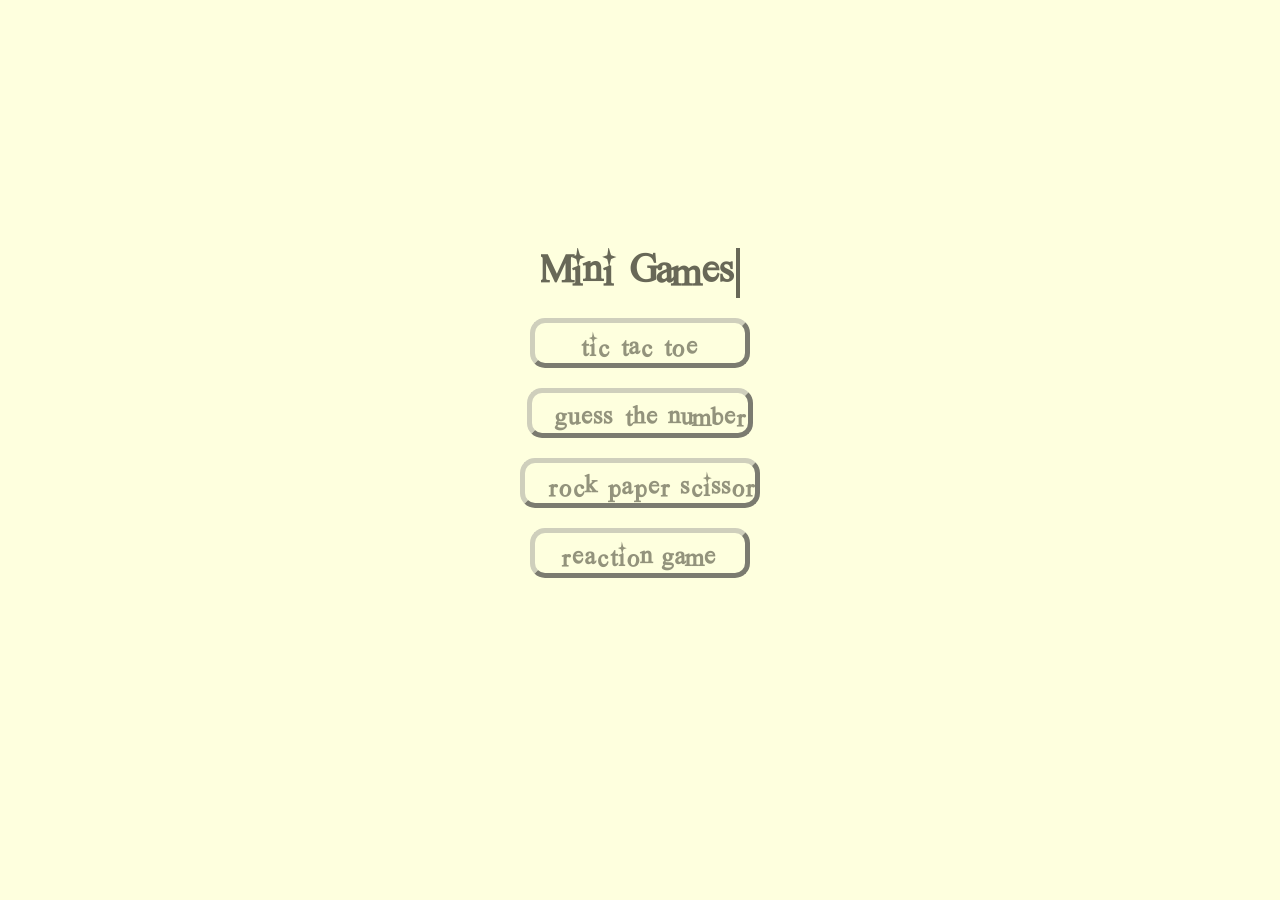
<file: index.html>
<!DOCTYPE html>
<html lang="en">
<head>
    <meta charset="UTF-8">
    <meta name="viewport" content="width=device-width, initial-scale=1.0">
    <title>Document</title>
    <link rel="icon" type="image/png" href="maslo.png">
    <link href="styl.css" rel="stylesheet">
    </head>

<body >
<div class="typewriter">
  <h1>Mini Games</h1>
</div>
<div class="res"><button onclick="location.href='page.html';" class="game--restart">tic tac toe</button>
</div>

<div class="res"><button onclick="location.href='guess.html';" class="game--restart">guess the number</button>
</div>

<div class="res"><button onclick="location.href='rock.html';" class="game--restart">rock paper scissor</button>
</div>
<div class="res"><button onclick="location.href='rec.html';" class="game--restart">reaction game</button>
</div>
</body>
</html>
</file>
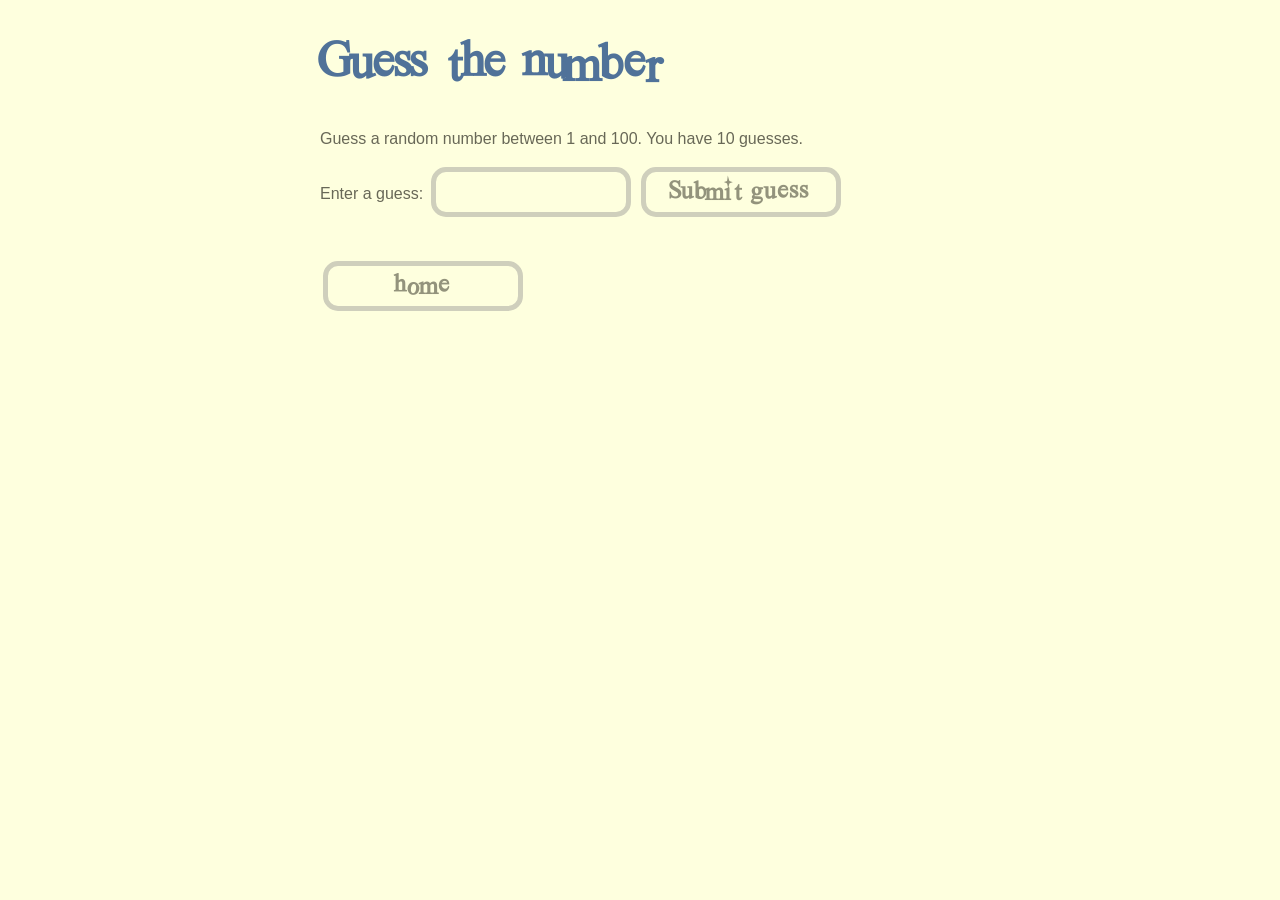
<file: guess.html>
<!DOCTYPE html>
<html lang="en">
<head>
    <meta charset="UTF-8">
    <meta name="viewport" content="width=device-width, initial-scale=1.0">
    <title>Document</title>
    <link rel="icon" type="image/png" href="maslo.png">
    <link href="guess.css" rel="stylesheet">
    </head>

<body >

  <h1>Guess the number</h1>

  <p>Guess a random number between 1 and 100. You have 10 guesses.</p>
<div class="form">
    <label for="guessField">Enter a guess:</label>
    <input
    type="number"
    min="1"
    max="100"
    required
    id="guessField"
    class="guessField"/>
    <input
    type="submit"
    value="Submit guess"
    class="guessSubmit"/>
</div>
<div class="resultParas">
    <p class="guesses"></p>
    <p class="lastResult"></p>
    <p class="lowOrHi"></p>
</div>
<div class="res"><button onclick="location.href='index.html';" class="game--restart">home</button>
</div>

<script type="module" src="guest.js"></script>

</body>
</html>
</file>
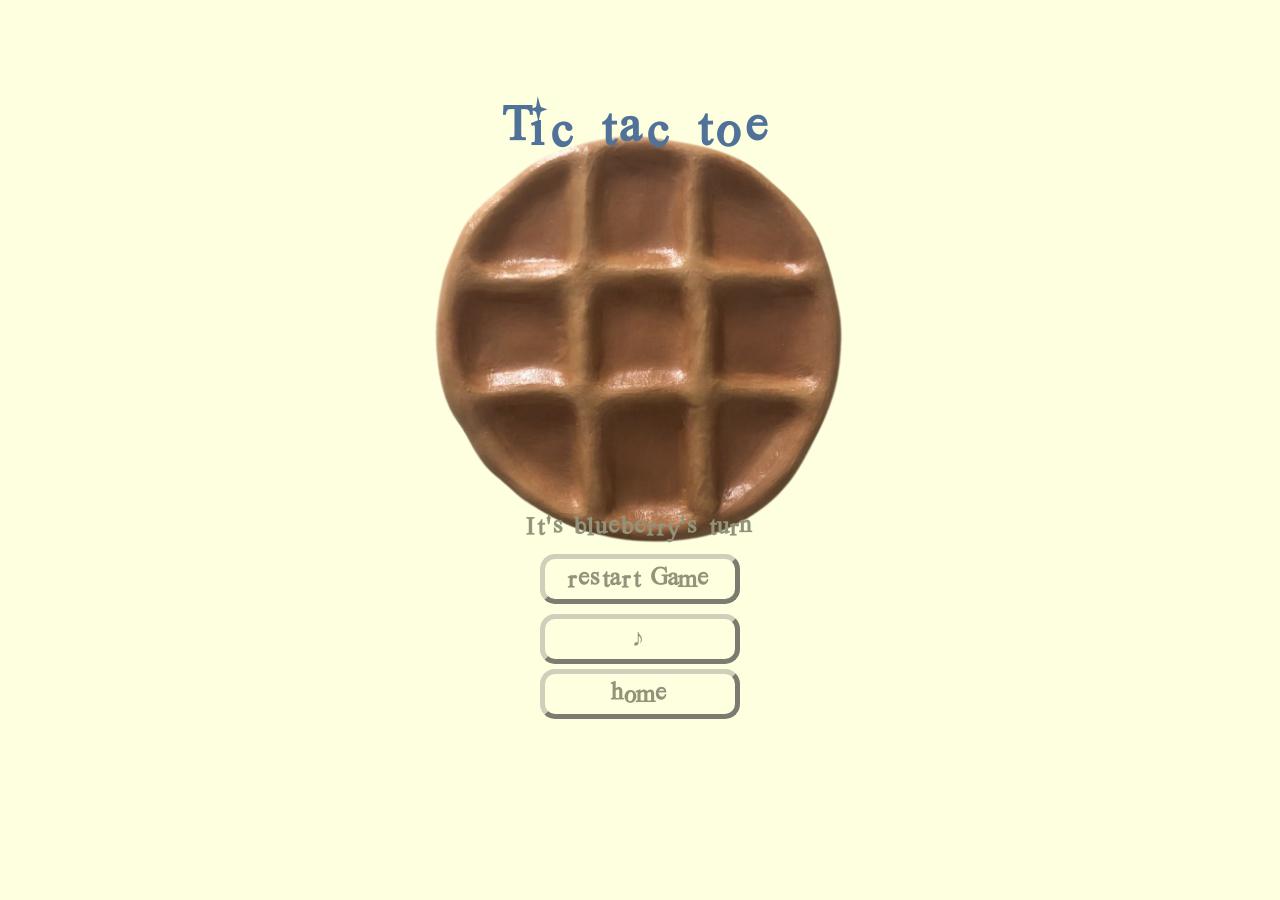
<file: page.html>
<!DOCTYPE html>
<html lang="en">
<head>
    <meta charset="UTF-8">
    <meta name="viewport" content="width=device-width, initial-scale=1.0">
    <title>Document</title>
    <link rel="icon" type="image/png" href="maslo.png">
    <link href="style.css" rel="stylesheet">
    </head>

<body>
<section class="layout">
    <h1 class="game--title">Tic tac toe</h1>
    <div class="game--container">
        <div data-cell-index="0" class="cell"></div>
        <div data-cell-index="1" class="cell"></div>
        <div data-cell-index="2" class="cell"></div>
        <div data-cell-index="3" class="cell"></div>
        <div data-cell-index="4" class="cell"></div>
        <div data-cell-index="5" class="cell"></div>
        <div data-cell-index="6" class="cell"></div>
        <div data-cell-index="7" class="cell"></div>
        <div data-cell-index="8" class="cell"></div>
    </div>
    <div class="game--status">It's blueberry's turn</div>
    <button class="game--restart">restart Game</button>
</section>
    <div class="sounds">
        <button class="sound" data-sound="song.mp3">♪</button>
    </div>

    <div class="sounds">
        <a href="index.html"><button class="sound" >home</button></a>
    </div>
<script type="module" src="script.js"></script>
</body>
</html>
</file>
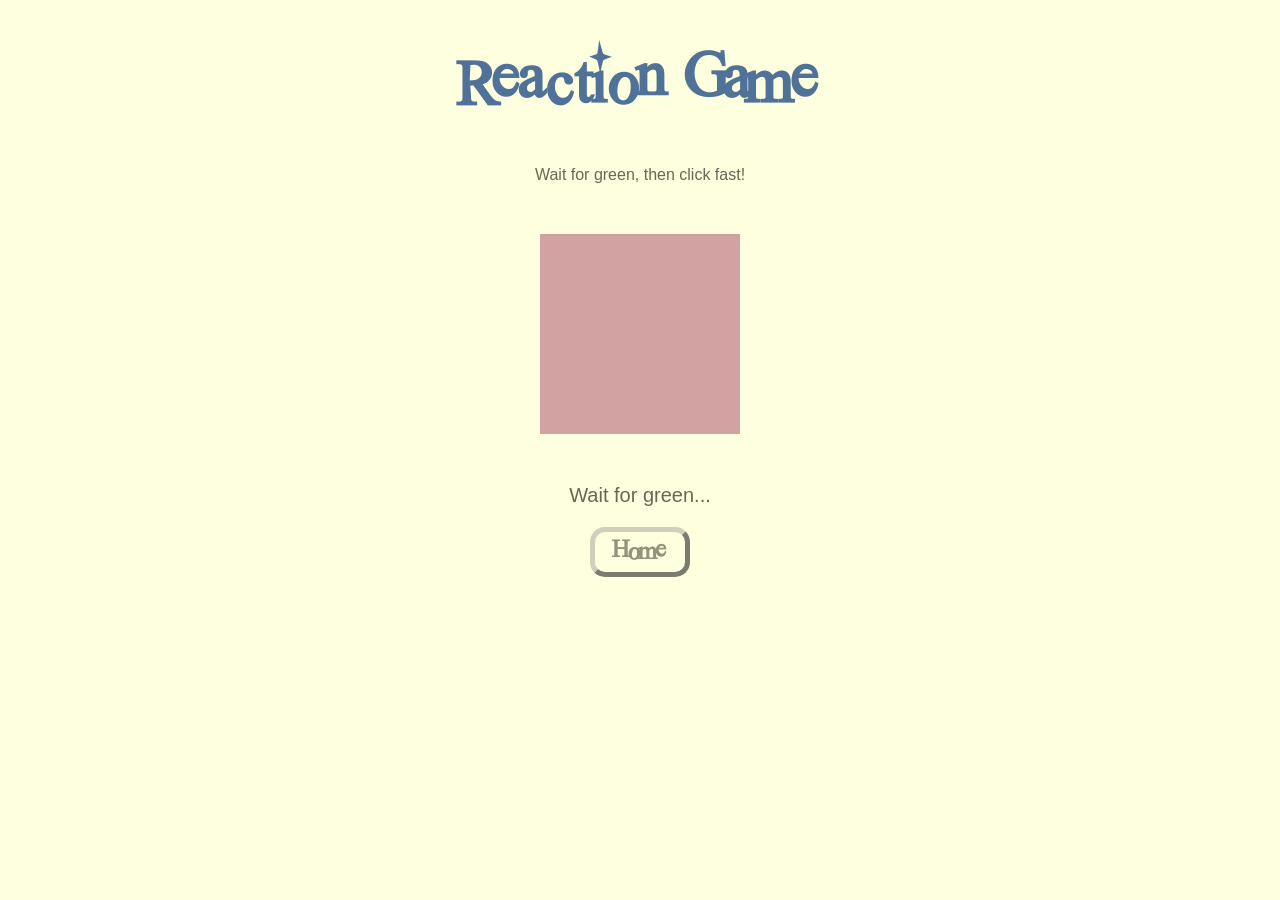
<file: rec.html>
<!DOCTYPE html>
<html lang="en">
<head>
    <meta charset="UTF-8">
    <title>Reaction Game</title>
    <link rel="stylesheet" href="rec.css">
</head>

<body>

<h1>Reaction Game</h1>

<p class="info">Wait for green, then click fast!</p>

<div id="box"></div>

<p class="result"></p>

<div class="button-container">
    <button onclick="location.href='index.html';" class="res">Home</button>
</div>

<script src="rec.js"></script>
</body>
</html>
</file>
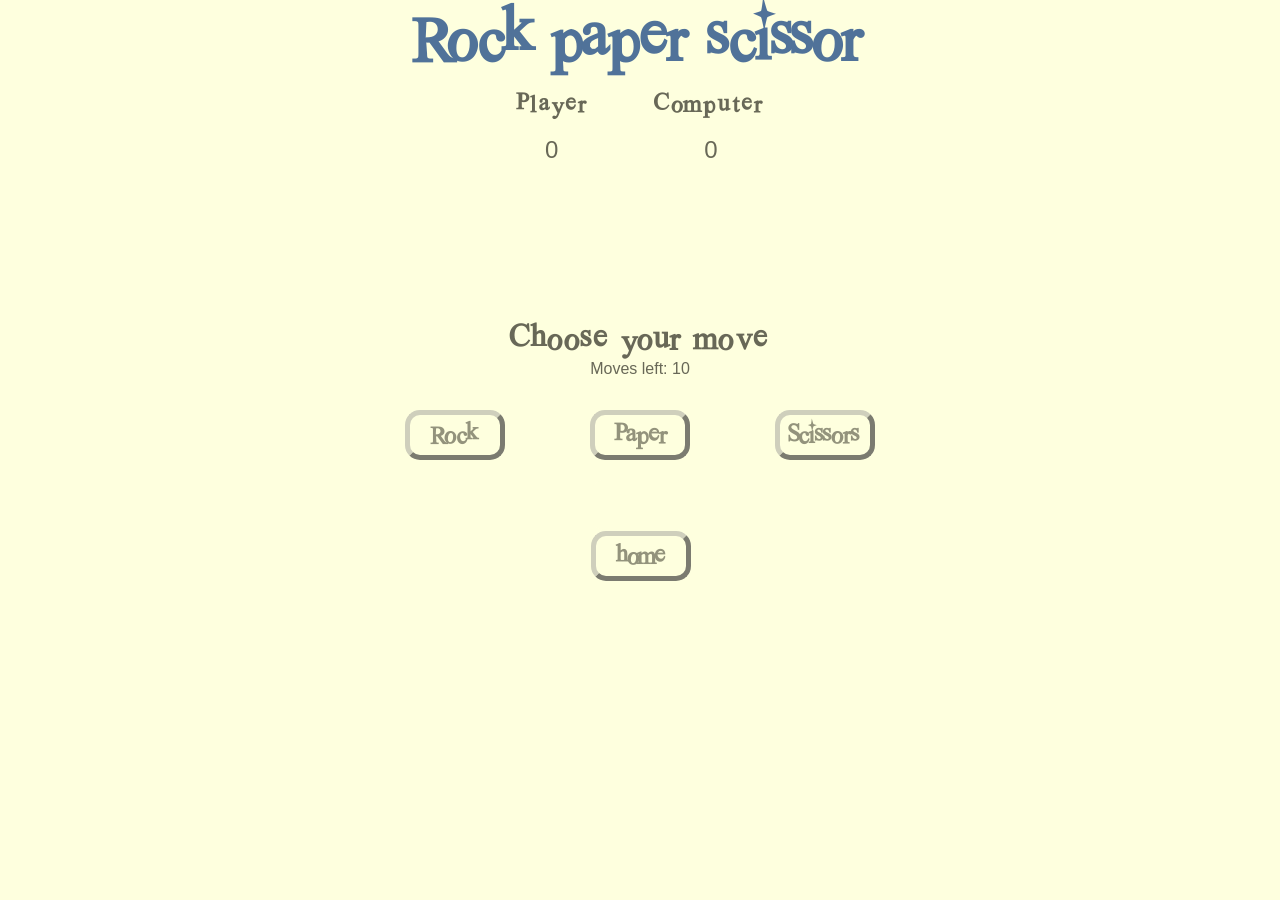
<file: rock.html>
<!DOCTYPE html>
<html lang="en">
<head>
    <meta charset="UTF-8">
    <meta name="viewport" content="width=device-width, initial-scale=1.0">
    <title>Document</title>
    <link rel="icon" type="image/png" href="maslo.png">
    <link href="rock.css" rel="stylesheet">
    </head>

<body >

  <section class="game">
    <div class="title">Rock paper scissor</div>

    <div class="score">

        <div class="playerScore">
            <h2>Player</h2>
            <p class="p-count count">0</p>
        </div>

        <div class="computerScore">
            <h2>Computer</h2>
            <p class="c-count count">0</p>
        </div>
    </div>

    <div class="move">Choose your move</div>

    <div class="movesLeft">Moves left: 10</div>

    <div class="options">
                    <button class="rock">Rock</button>
            <button class="paper">Paper</button>
            <button class="scissor">Scissors</button> 
    </div>

    <div class="result"></div>
    <div class="reload"></div>

    <div class="res"><button onclick="location.href='index.html';" class="res">home</button>
</div>
</section>

<script type="module" src="rock.js"></script>

</body>
</html>
</file>
<file: styl.css>
@font-face {
    font-family: 'romantics';
    src: url('ROMANTIC.TTF') format('truetype'); 
    font-weight: normal;
    font-style: normal;
}
body {
    font-family: 'romantics', Tahoma, Geneva, Verdana, sans-serif;
    background-color: #feffde;
    
    
    background-position: center;
    background-repeat: no-repeat;
    text-align: center;
    height: 90vh; /* Full viewport height */
    display: flex; /* Enable flexbox */
    text-align: center;
    align-items: center;
    justify-content: center;
    flex-direction: column;
    
    
}

section {
    text-align: center;
}

.typewriter h1 {
  overflow: hidden; 
  border-right: .10em solid #686857; 
  white-space: nowrap; 
  margin: 0 auto;
  letter-spacing: 5px; 
  animation: 
    typing 3.5s steps(40, end),
    blink-caret .75s step-end infinite;
    font-size: 40px;
    color: #686857;
}
@keyframes typing {
  from { width: 0 }
  to { width: 100% }
}

/* The typewriter cursor effect */
@keyframes blink-caret {
  from, to { border-color: transparent }
  50% { border-color: #686857;; }
}
.game--restart {
    
    margin-top: 20px;
  
    border-radius: 15px;
    font-family: 'romantics', Tahoma, Geneva, Verdana, sans-serif;
    letter-spacing: 4px;
    height: 50px;
    font-size: 25px;
    color: #93937c;
    text-align: center;
    font-weight: 800;
    padding: 1px;
    border-width: 5px;
    background-color: #feffde;
    border-color: #cfcfbc;
        min-width: 200px;
    max-width: 90%;
    padding: 10px 20px;
    white-space: nowrap;
    text-align: center;

    transition-duration: 0.5s;

}

.game--restart:hover {
    background-color: #e5e5d1;
    color: #686857;
    border-color: #aeae98;
}


.game--restart {
    min-width: 220px;
    width: fit-content;
    padding: 10px 25px;
}
</file>
<file: guess.css>
@font-face {
    font-family: 'romantics';
    src: url('ROMANTIC.TTF') format('truetype'); 
    font-weight: normal;
    font-style: normal;
}
body {
        font-family: sans-serif;
    
    background-color: #feffde;


      width: 50%;
  max-width: 800px;
  min-width: 480px;
  margin: 0 auto;
  color: #686857;


    
}

h1{
    font-family: 'romantics', Tahoma, Geneva, Verdana, sans-serif;
    letter-spacing: 5px;
        font-size: 50px;
    color: #507299;

}

.form input[type="number"] {
  width: 200px;
}

.lastResult {
  color: white;
  padding: 3px;
}

.game--restart,
.guessSubmit,
.guessField {
    width: 200px;
    border-radius: 15px;
    font-family: 'romantics', Tahoma, Geneva, Verdana, sans-serif;
    letter-spacing: 4px;
    height: 50px;
    font-size: 25px;
    color: #93937c;
    font-weight: 800;
    padding: 1px;
    border-width: 5px;
    border-style: solid;
    border-color: #cfcfbc;
    background-color: #feffde;
    transition-duration: 0.5s;
    box-sizing: border-box;
    margin: 3px;
}
.guessField {
    text-align: center;
}
.game--restart:hover {
    background-color: #e5e5d1;
    color: #686857;
    border-color: #aeae98;
}
</file>
<file: style.css>
@font-face {
    font-family: 'romantics';
    src: url('ROMANTIC.TTF') format('truetype'); 
    font-weight: normal;
    font-style: normal;
}
body {
    font-family: 'romantics', Tahoma, Geneva, Verdana, sans-serif;

    background-color: #feffde;
    background-image: url('deska.png');
    background-size: 440px;
    background-position: center 120px; 
    background-repeat: no-repeat;

    
}

section {
    text-align: center;
}

.cell {
    font-family: "Permanent Marker", cursive;
    width: 100px;
    height: 100px;

    cursor: pointer;
    line-height: 100px;
    font-size: 60px;
}

.game--title {
    font-size: 50px;
    color: #507299;
    margin: 50px auto;
        margin-bottom: 30px;
    position: relative;
    z-index: 1;
    letter-spacing: 10PX;
}



.game--container {
    display: grid;
    grid-template-columns: repeat(3, auto);
    width: 306px;
    margin: 10px auto 20px;

    
    
    margin-top: 0;

}

.game--status {
    
    

    
    
 
    font-family: 'romantics', Tahoma, Geneva, Verdana, sans-serif;
    letter-spacing: 4px;
   
    font-size: 25px;
    color: #93937c;
    font-weight: 800;
    padding: 1px;
    margin-top: 40px;
    margin-bottom: 20px;
    text-align: center;
    margin: 10px 0;
    text-align: center;


    transition-duration: 0.5s;
}

.game--restart {
    
    width: 200px;
    border-radius: 15px;
    font-family: 'romantics', Tahoma, Geneva, Verdana, sans-serif;
    letter-spacing: 4px;
    height: 50px;
    font-size: 25px;
    color: #93937c;
    font-weight: 800;
    padding: 1px;
    border-width: 5px;
    background-color: #feffde;
    border-color: #cfcfbc;

    transition-duration: 0.5s;

}

.game--restart:hover {
    background-color: #e5e5d1;
    color: #686857;
    border-color: #aeae98;
}

.cell {
    display: flex;
    align-items: center;
    justify-content: center;
    font-size: 0; 
}
.sounds {
    display: flex;
    justify-content: center;
    margin-top: 5px;
}

.sound{
    width: 200px;
    border-radius: 15px;
    font-family: 'romantics', Tahoma, Geneva, Verdana, sans-serif;
    letter-spacing: 4px;
    height: 50px;
    font-size: 25px;
    color: #93937c;
    font-weight: 800;
    padding: 1px;
    border-width: 5px;
    background-color: #feffde;
    border-color: #cfcfbc;

    transition-duration: 0.5s;
    
    
}
.sound:hover{
    background-color: #e5e5d1;
    color: #686857;
    border-color: #aeae98;
}

section {
    text-align: center;
    padding-top: 40px;
}


.game--container {
    margin: 20px auto;
}

.game--status {
    margin: 10px auto;
}

.game--restart {
    margin: 10px auto;
    display: block;
}
</file>
<file: rec.css>
@font-face {
    font-family: 'romantics';
    src: url('ROMANTIC.TTF') format('truetype'); 
    font-weight: normal;
    font-style: normal;
}

body {
    text-align: center;
    font-family: sans-serif;
    color: #686857;
    background: #feffde;
}

#box {
    width: 200px;
    height: 200px;
    background: #D2A2A2;
    margin: 50px auto;
    cursor: pointer;
    transition: 0.2s;
}

.result {
    font-size: 20px;
    margin-top: 20px;
}
h1{
    text-align: center;
    top: 0;
    letter-spacing: 5px;
    font-family: 'romantics', Tahoma, Geneva, Verdana, sans-serif;

    font-size: 4rem;
    z-index: 2;
        color: #507299;
}
.res{
    padding: 0.8rem;
    width: 100px;

    border-radius: 15px;

    height: 50px;
    font-size: 15px;
    color: #93937c;
    font-weight: 800;
    padding: 1px;
    border-width: 5px;
    background-color: #feffde;
    border-color: #cfcfbc;
    font-family: 'romantics', Tahoma, Geneva, Verdana, sans-serif;
    letter-spacing: 2px;


 
       height: 50px;
    font-size: 25px;
    color: #93937c;
    font-weight: 800;

    transition-duration: 0.5s;





}
.res:hover {
    background-color: #e5e5d1;
    color: #686857;
    border-color: #aeae98;
}


.button-container {
    display: flex;
    justify-content: center;
    margin-top: 20px;
}
</file>
<file: rock.css>
@font-face {
    font-family: 'romantics';
    src: url('ROMANTIC.TTF') format('truetype'); 
    font-weight: normal;
    font-style: normal;
}

*{
    padding: 0;
    margin: 0;
    box-sizing: border-box;
    background-color: #feffde;
    color: #686857;
        font-family: sans-serif;
}
/* To center everything in game */
.game{
    display: flex;
    flex-direction: column;
    height: 100vh;
    width: 100vw;
    justify-content: center;
    align-items: center;
}

/* Title of the game */
.title{
    position: absolute;
    top: 0;
    letter-spacing: 5px;
    font-family: 'romantics', Tahoma, Geneva, Verdana, sans-serif;
     font-weight: 600;


    font-size: 4rem;
    z-index: 2;
        color: #507299;
}

/* Score Board */
.score{
    display: flex;
    width: 30vw;
    justify-content: space-evenly;
    position: absolute;
    top: 90px;
    z-index: 1;
}

/* Score  */
.p-count,.c-count{
    text-align: center;
    font-size: 1.5rem;
    margin-top: 1rem;
}

/* displaying three buttons in one line */
.options{
    display: flex;
    width: 50vw;
    justify-content: space-evenly;
    margin-top: 2rem;
}

/* Styling on all three buttons */
.rock, .res, .reload, .result, .paper, .scissor{
    padding: 0.8rem;
    width: 100px;

    border-radius: 15px;

    height: 50px;
    font-size: 15px;
    color: #93937c;
    font-weight: 800;
    padding: 1px;
    border-width: 5px;
    background-color: #feffde;
    border-color: #cfcfbc;
    font-family: 'romantics', Tahoma, Geneva, Verdana, sans-serif;
    letter-spacing: 2px;

 
       height: 50px;
    font-size: 25px;
    color: #93937c;
    font-weight: 800;

    transition-duration: 0.5s;





}
.rock:hover {
    background-color: #e5e5d1;
    color: #686857;
    border-color: #aeae98;
}
.paper:hover {
    background-color: #e5e5d1;
    color: #686857;
    border-color: #aeae98;
}
.scissor:hover {
    background-color: #e5e5d1;
    color: #686857;
    border-color: #aeae98;
}
.move{
    font-size: 2rem;
    font-weight: bold;
}

/* Reload button style */
.reload {
    display: none;
    margin-top: 2rem;
    padding: 1rem;
    background: green;
    outline: none;
    border: none;
    border-radius: 10px;
    cursor: pointer;
}

.result{
    margin-top: 20px;
    font-size: 1.2rem;
}

@media screen and (max-width: 612px)
{  
    .title{
        text-align: center;
    }

    .score{
        position: absolute;
        top: 200px;
        width: 100vw;
    }

    .options{
        width: 100vw;
    }
}

.move, h2{
    font-family: 'romantics', Tahoma, Geneva, Verdana, sans-serif;
    letter-spacing: 5px;
}
</file>
